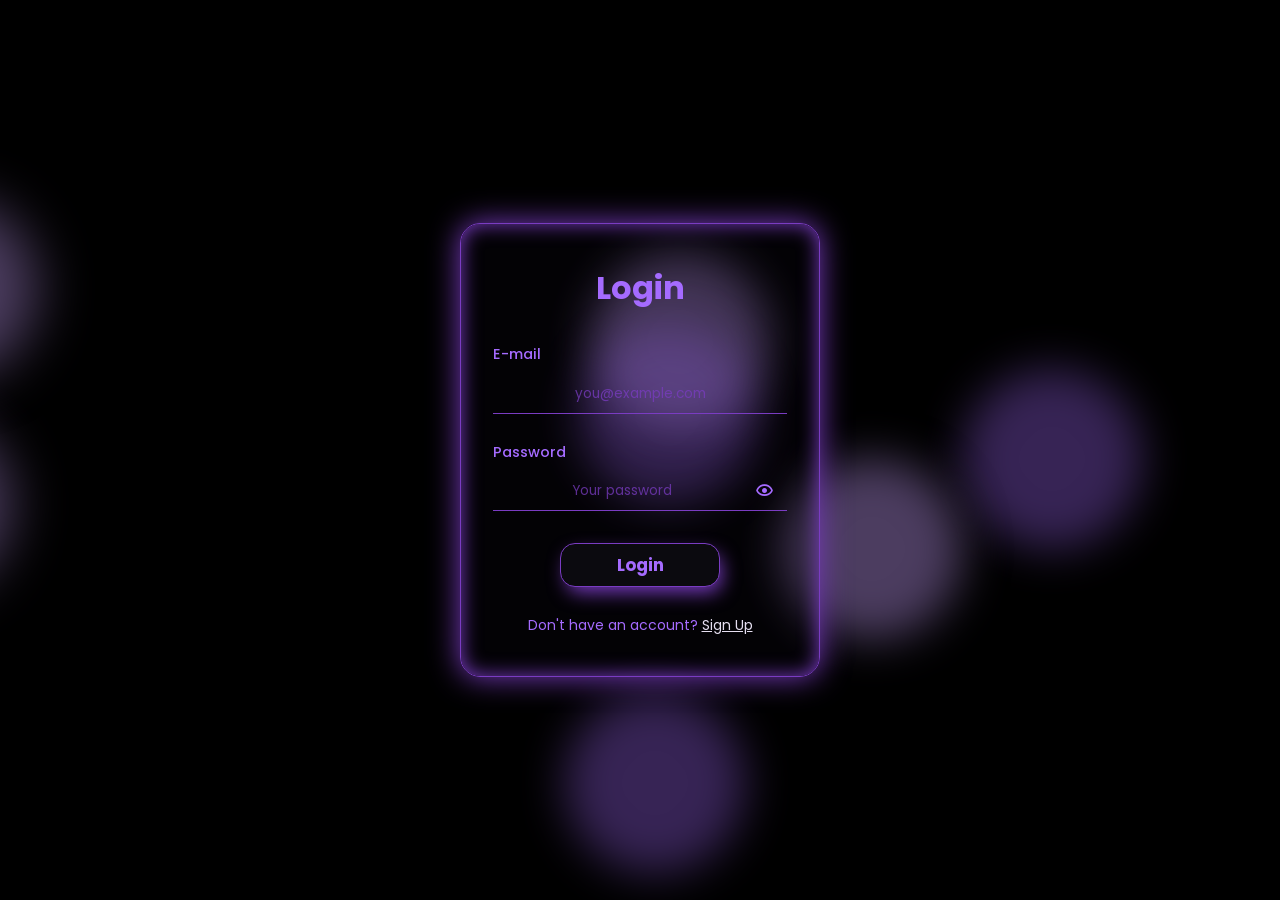
<file: MetacraftLogin.html>
<!DOCTYPE html>
<html lang="en">

<head>
    <meta charset="UTF-8">
    <meta name="viewport" content="width=device-width, initial-scale=1.0">
    <title>Login</title>
    <link rel="shortcut icon" href="image/m-craft.png" type="image/x-icon">
    <!-- for boxicons -->
    <link rel="stylesheet" href="https://unpkg.com/boxicons@2.1.4/css/boxicons.min.css">
    <link rel="stylesheet" href="css/responsive.css">
    <link rel="stylesheet" href="css/login.css">
</head>

<body class="auth-page">

    <div class="background" aria-hidden="true">
        <span class="ball"></span>
        <span class="ball"></span>
        <span class="ball"></span>
        <span class="ball"></span>
        <span class="ball"></span>
        <span class="ball"></span>
        <span class="ball"></span>
        <span class="ball"></span>
        <span class="ball"></span>
        <span class="ball"></span>
        <span class="ball"></span>
    </div>

    <div class="container">
        <form onsubmit="loginUser(event)">
            <h1>Login</h1>

            <div class="field">
                <label for="loginEmail">E-mail</label>
                <input type="email" id="loginEmail" required title="enter your email" autocomplete="email"
                    placeholder="you@example.com">
            </div>

            <div class="field">
                <label for="loginPass">Password</label>
                <div class="password-wrap">
                    <input type="password" id="loginPass" required title="enter your password"
                        autocomplete="current-password" placeholder="Your password">
                    <button type="button" id="eye" aria-label="Show password" aria-pressed="false">
                        <i class="bx bx-show"></i>
                    </button>
                </div>
            </div>

            <button type="submit" class="submit">Login</button>
            <p class="have-account">Don't have an account? <a href="MetacraftReg.html" class="signup-link">Sign
                    Up</a></p>
        </form>
    </div>

    <script>
        //for password show & hide toogle.....

        const pass = document.querySelector("#loginPass");
        const eyeBtn = document.querySelector("#eye");
        const eyeIcon = eyeBtn.querySelector("i");

        eyeBtn.addEventListener("click", () => {
            const show = pass.type === "password";
            pass.type = show ? "text" : "password";
            eyeIcon.className = show ? "bx bx-hide" : "bx bx-show";
            eyeBtn.setAttribute("aria-pressed", String(show));
            eyeBtn.setAttribute("aria-label", show ? "Hide password" : "Show password");
        });

        //check data from localstorage for login

        function loginUser(event) {
            event.preventDefault();

            let email = document.getElementById("loginEmail").value.trim(); // trim can removed extra space
            let password = document.getElementById("loginPass").value;

            // to target and get all user form localstorage
            let users = JSON.parse(localStorage.getItem("users")) || [];

            //to found macthing user in localstorage if already axists
            let foundUser = users.find(user => user.email === email && user.password === password);

            if (foundUser) {
                //save user in session storage for dashboard
                sessionStorage.setItem("currentUser", JSON.stringify(foundUser));

                //for persistent login tracking
                localStorage.setItem("loggedinEmail", email);

                alert("Login Successfully!");
                window.location.href = "dashboard.html";
            } else {
                alert("Oops! Looks like your email or password is wrong. New here? Sign up to get started!");

            }

        }

    </script>



</body>

</html>
</file>
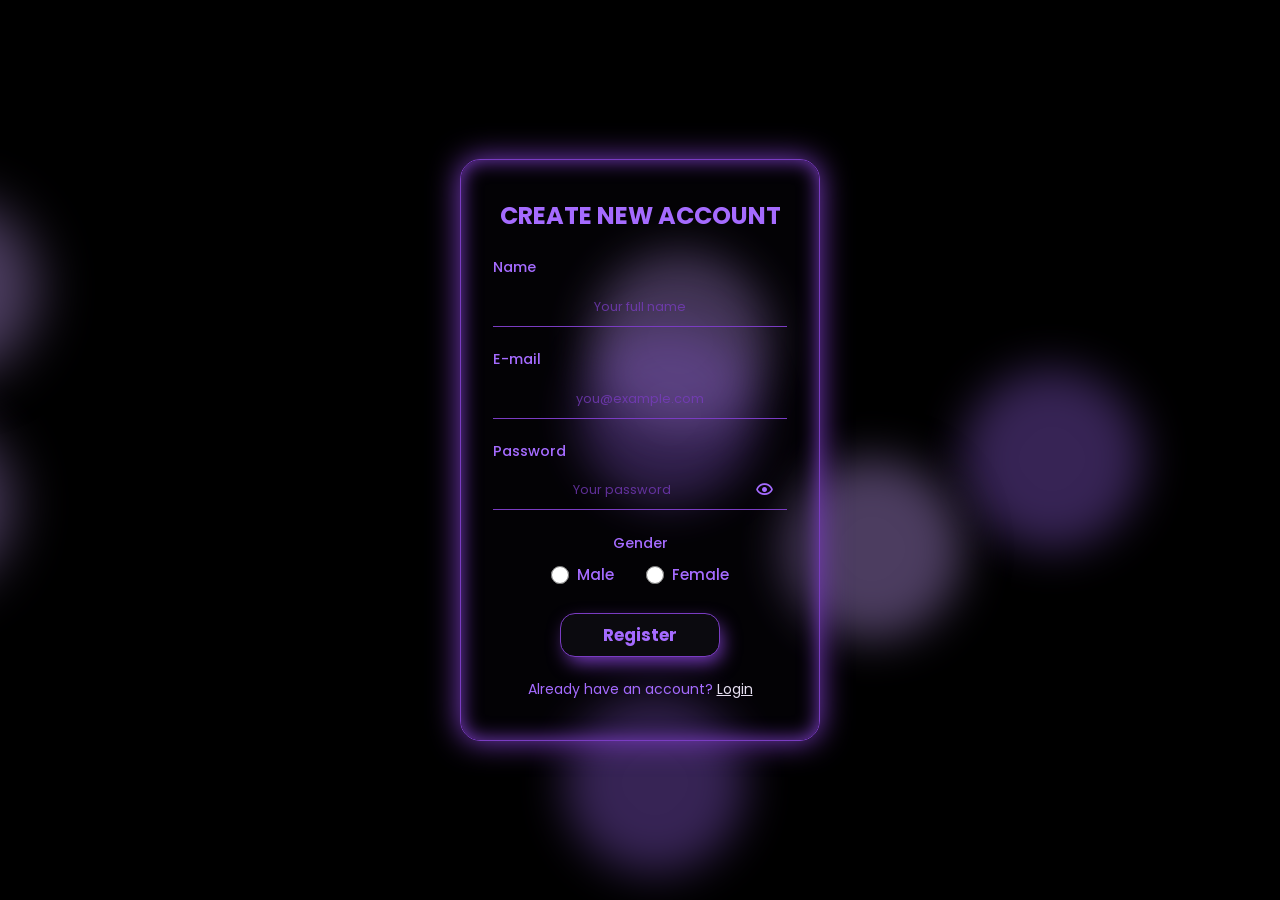
<file: MetacraftReg.html>
<!DOCTYPE html>
<html lang="en">

<head>
    <meta charset="UTF-8">
    <meta name="viewport" content="width=device-width, initial-scale=1.0">
    <title>Registration</title>
    <link rel="shortcut icon" href="image/m-craft.png" type="image/x-icon">
    <!--for boxicons-->
    <link rel="stylesheet" href="https://unpkg.com/boxicons@2.1.4/css/boxicons.min.css">
    <link rel="stylesheet" href="css/responsive.css">
    <link rel="stylesheet" href="css/registration.css">
</head>

<body class="auth-page">
    <div class="background" aria-hidden="true">
        <span class="ball"></span>
        <span class="ball"></span>
        <span class="ball"></span>
        <span class="ball"></span>
        <span class="ball"></span>
        <span class="ball"></span>
        <span class="ball"></span>
        <span class="ball"></span>
        <span class="ball"></span>
        <span class="ball"></span>
        <span class="ball"></span>
    </div>

    <div class="container">
        <form onsubmit="registerUser(event)">
            <h2>CREATE NEW ACCOUNT</h2>

            <div class="field">
                <label for="username">Name</label>
                <input type="text" id="username" required pattern="[A-Za-z\s]{3,}" placeholder="Your full name"
                    title="Name should contain only letters and spaces, minimum 3 characters" autocomplete="name">
            </div>

            <div class="field">
                <label for="email">E-mail</label>
                <input type="email" id="email" required title="Enter a valid email address" placeholder="you@example.com"
                    autocomplete="email">
            </div>

            <div class="field">
                <label for="password">Password</label>
                <div class="password-wrap">
                    <input type="password" id="password" required placeholder="Your password"
                        autocomplete="new-password"
                        pattern="^(?=.*[0-9])(?=.*[A-Z])(?=.*[a-z])(?=.*[!@#$%^&*_+])[0-9A-Za-z!@#$%^&*_+]{8,15}$"
                        title="Password must be 8-15 characters long, contain at least one uppercase letter, one lowercase letter, one number, and one special character">
                    <button type="button" id="eye" aria-label="Show password" aria-pressed="false">
                        <i class="bx bx-show"></i>
                    </button>
                </div>
            </div>

            <fieldset class="gender">
                <legend>Gender</legend>
                <div class="gender-options">
                    <label class="gender-label">
                        <input type="radio" name="gender" value="male" required> Male
                    </label>
                    <label class="gender-label">
                        <input type="radio" name="gender" value="female" required> Female
                    </label>
                </div>
            </fieldset>

            <button type="submit" class="submit">Register</button>

            <p class="have-account">Already have an account? <a href="MetacraftLogin.html" class="login-link">Login</a>
            </p>
        </form>
    </div>

    <script>
        //for password show & hide toogle.....

        const pass = document.querySelector("#password");
        const eyeBtn = document.querySelector("#eye");
        const eyeIcon = eyeBtn.querySelector("i");

        eyeBtn.addEventListener("click", () => {
            const show = pass.type === "password";
            pass.type = show ? "text" : "password";
            eyeIcon.className = show ? "bx bx-hide" : "bx bx-show";
            eyeBtn.setAttribute("aria-pressed", String(show));
            eyeBtn.setAttribute("aria-label", show ? "Hide password" : "Show password");
        });

        //for data storing on local storage.....

        function registerUser(event) {
            event.preventDefault();//for stop user to redirect login page with out complete all process.....

            let name = document.getElementById("username").value.trim(); // trim can removed extra space
            let email = document.getElementById("email").value.trim();
            let password = document.getElementById("password").value;
            let gender = document.querySelector('input[name="gender"]:checked').value;

            //get existing user from localstorage.....
            let users = JSON.parse(localStorage.getItem("users")) || [];

            //Check if this email is already exists
            let exists = users.find(user => user.email === email);
            if (exists) {
                alert("This email is already registered. Try logging in.");
                return;
            }

            //create new users object
            let newuser = {
                name: name,
                email: email,
                password: password,
                gender: gender,
                history: []
            };

            //add new user and save to localstorege
            users.push(newuser);
            localStorage.setItem("users", JSON.stringify(users));

            alert("Registered Successfully! Now Login.");
            window.location.href = "MetacraftLogin.html"; // redirect to ligin page
        }

    </script>
</body>

</html>
</file>
<file: css/responsive.css>
/* =========================================================
   MetaCraft — Global Responsive Foundation
   Loaded by every page BEFORE the page stylesheet.
   Page-specific layout lives in the page stylesheet;
   only cross-cutting rules belong here.
   ========================================================= */

:root {
    --mc-purple: #966AAD;
    --mc-purple-light: #c79acd;
    --mc-pink: #FAD8F8;
    --mc-accent: #A56BFF;
    --mc-bg: #0b0a0f;
    --mc-bg-deep: #090712;
    --mc-border: #a56dde;

    /* Fixed navbar height (index / about) */
    --mc-nav-h: 4.5rem;
    /* Fixed mobile header height (dashboard / history) */
    --mc-mobile-header-h: 60px;

    /* Fluid spacing + max width */
    --mc-gutter: clamp(1rem, 4vw, 2rem);
    --mc-max-width: 1200px;
}

*,
*::before,
*::after {
    box-sizing: border-box;
}

html {
    -webkit-text-size-adjust: 100%;
    text-size-adjust: 100%;
    scroll-padding-top: calc(var(--mc-nav-h) + 1rem);
}

body {
    max-width: 100%;
    min-height: 100vh;
    min-height: 100dvh;
    overflow-x: hidden;
}

/* Media never spills out of its column */
img,
svg,
video,
canvas,
iframe {
    max-width: 100%;
}

img,
video {
    height: auto;
}

/* Long words / emails must not create a sideways scrollbar */
h1,
h2,
h3,
h4,
h5,
h6,
p,
li,
td,
th,
dd,
dt,
label,
span,
a,
strong {
    overflow-wrap: break-word;
}

/* Inputs inherit typography — also prevents iOS zoom-on-focus */
input,
select,
textarea {
    font-family: inherit;
    font-size: max(1rem, 16px);
    max-width: 100%;
}

/* Anchor jumps clear the fixed navbar */
[id] {
    scroll-margin-top: calc(var(--mc-nav-h) + 1rem);
}

/* Scrollable regions instead of page-level overflow */
.table-wrapper,
.scroll-x {
    max-width: 100%;
    overflow-x: auto;
    -webkit-overflow-scrolling: touch;
}

/* Keyboard focus stays visible */
a:focus-visible,
button:focus-visible,
input:focus-visible,
select:focus-visible,
textarea:focus-visible {
    outline: 2px solid var(--mc-purple-light);
    outline-offset: 3px;
}

/* Respect users who ask for less motion */
@media (prefers-reduced-motion: reduce) {

    *,
    *::before,
    *::after {
        animation-duration: 0.01ms !important;
        animation-iteration-count: 1 !important;
        transition-duration: 0.01ms !important;
        scroll-behavior: auto !important;
    }
}
</file>
<file: css/login.css>
@import url('https://fonts.googleapis.com/css2?family=Poppins:wght@300;400;500;600;700&display=swap');

* {
  margin: 0;
  padding: 0;
  box-sizing: border-box;
  font-family: 'Poppins', sans-serif;
}

html {
  -webkit-text-size-adjust: 100%;
  text-size-adjust: 100%;
}

/* Background + Base Text */
body {
  background-color: #0B0A0F; /* Deep Black */
  color: #E6DFF1; /* Light lavender text for readability */
  min-height: 100vh;
  min-height: 100dvh;
  overflow-x: hidden;
  display: flex;
  align-items: center;
  justify-content: center;
  /* Fluid breathing room + safe-area insets for notched phones */
  padding: clamp(1rem, 5vw, 2.5rem);
  padding-top: max(clamp(1rem, 5vw, 2.5rem), env(safe-area-inset-top));
  padding-bottom: max(clamp(1rem, 5vw, 2.5rem), env(safe-area-inset-bottom));
}

/* Card wrapper — flex centring above, so no absolute positioning.
   `position: relative` keeps it above the fixed animated background. */
.container {
  position: relative;
  z-index: 1;
  width: 100%;
  max-width: 360px;
  margin: auto;
  min-width: 0;
}

/* Form Card */
form {
  width: 100%;
  height: auto;
  min-height: 0;
  max-width: 100%;
  padding: clamp(1.75rem, 6vw, 2.5rem) clamp(1.25rem, 5vw, 2rem);
  display: flex;
  flex-direction: column;
  align-items: center;
  justify-content: center;
  gap: clamp(1.25rem, 4vw, 1.75rem);
  text-align: center;
  background-color: #1410202b; /* Blackish with purple tint */
  border: 1px solid #7A3CC2; /* Purple border */
  border-radius: 20px;
  box-shadow: 0 0 30px #7A3CC2, inset 0 0 20px #7A3CC2;
}

form h1 {
  margin-bottom: 0.25rem;
  font-size: clamp(1.6rem, 7vw, 2rem);
  color: #A56BFF; /* Bright Purple */
}

/* Field groups */
.field {
  width: 100%;
  display: flex;
  flex-direction: column;
  gap: 0.4rem;
  text-align: left;
  min-width: 0;
}

form label {
  color: #A56BFF;
  font-size: 0.9rem;
  font-weight: 500;
}

/* Inputs */
form input {
  width: 100%;
  min-width: 0;
  padding: 0.5rem 0.25rem;
  border: none;
  border-bottom: 1px solid #7A3CC2;
  background-color: transparent;
  text-align: center;
  color: #E6DFF1;
  transition: all 0.3s ease;
}

form input::placeholder {
  color: #7A3CC2;
  opacity: 0.75;
  font-size: 0.85rem;
}

input:focus {
  outline: none;
  border-bottom: 3px solid #A56BFF;
  transform: translateY(-2px);
}

/* Password field + show/hide toggle */
.password-wrap {
  position: relative;
  width: 100%;
  display: flex;
  align-items: center;
  min-width: 0;
}

.password-wrap input {
  width: 100%;
  padding-right: 2.5rem;
}

/* Icons */
.bx-show {
  color: #A56BFF;
}

.bx-hide {
  color: #4C3D60;
}

#eye {
  position: absolute;
  right: 0.1rem;
  top: 50%;
  transform: translateY(-50%);
  background-color: transparent;
  border: none;
  outline: none;
  cursor: pointer;
  font-size: 20px;
  width: 40px;
  height: 40px;
  display: grid;
  place-items: center;
  transition: all 0.3s ease;
  color: #A56BFF;
}

#eye:hover {
  scale: 1.2;
}

/* Button */
.submit {
  width: min(100%, 160px);
  max-width: 100%;
  height: 44px;
  margin-top: 0.25rem;
  border: 1px solid #7A3CC2;
  border-radius: 15px;
  color: #A56BFF;
  z-index: 1;
  background: #0B0A0F;
  position: relative;
  font-weight: 700;
  font-size: 17px;
  -webkit-box-shadow: 4px 8px 19px -3px #7A3CC2;
  box-shadow: 4px 8px 19px -3px #7A3CC2;
  transition: all 250ms;
  overflow: hidden;
  cursor: pointer;
}

.submit::before {
  content: "";
  position: absolute;
  top: 0;
  left: 0;
  height: 100%;
  width: 0;
  border-radius: 15px;
  background-color: #A56BFF;
  z-index: -1;
  transition: all 250ms;
}

.submit:hover {
  color: #0B0A0F;
  transform: scale(1.05);
}

.submit:hover::before {
  width: 100%;
}

/* Account link */
.have-account {
  color: #A56BFF;
  font-size: 14px;
  margin: 0;
  max-width: 28ch;
}

.have-account a {
  color: #E6DFF1;
  transition: all 0.3s ease;
}

/* =========================================================
   Responsive
   ========================================================= */

/* --- Small phone --- */
@media (max-width: 380px) {
  form {
    padding: 1.5rem 1rem;
    border-radius: 16px;
  }

  form h1 {
    font-size: 1.4rem;
  }

  .submit {
    width: 100%;
    font-size: 16px;
  }

  .have-account {
    font-size: 13px;
  }
}

/* --- Short screens: let the page scroll instead of clipping the card --- */
@media (max-height: 620px) {
  body {
    align-items: flex-start;
  }
}

@media (max-height: 460px) and (orientation: landscape) {
  body {
    padding: 1rem 1rem calc(1rem + env(safe-area-inset-bottom));
  }

  form {
    box-shadow: 0 0 20px #7A3CC2, inset 0 0 12px #7A3CC2;
  }
}

/* --- Touch devices: no sticky hover scale --- */
@media (hover: none) {

  .submit:hover,
  #eye:hover {
    transform: none;
    scale: 1;
  }
}

/* Animated Background Balls */
@keyframes move {
  100% {
    transform: translate3d(0, 0, 1px) rotate(360deg);
  }
}

.background {
  position: fixed;
  inset: 0;
  /* 100vw/100vh include the scrollbar and can cause sideways scroll */
  width: 100%;
  height: 100%;
  top: 0;
  left: 0;
  z-index: 0;
  background: #000000;
  overflow: hidden;
  pointer-events: none;
}

.ball {
  position: absolute;
  width: 20vmin;
  height: 20vmin;
  border-radius: 50%;
  backface-visibility: hidden;
  animation: move linear infinite;
}

.ball:nth-child(odd) {
  color: #4C3D60; /* Dark Purple */
}

.ball:nth-child(even) {
  color: #A56BFF55; /* Soft glowing purple */
}

/* Ball positions */
.ball:nth-child(1) {
  top: 77%;
  left: 88%;
  animation-duration: 40s;
  animation-delay: -3s;
  transform-origin: 16vw -2vh;
  box-shadow: 40vmin 0 6vmin currentColor;
}

.ball:nth-child(2) {
  top: 42%;
  left: 2%;
  animation-duration: 53s;
  animation-delay: -29s;
  transform-origin: -19vw 21vh;
  box-shadow: -40vmin 0 5vmin currentColor;
}

.ball:nth-child(3) {
  top: 28%;
  left: 18%;
  animation-duration: 49s;
  animation-delay: -8s;
  transform-origin: -22vw 3vh;
  box-shadow: 40vmin 0 5vmin currentColor;
}

.ball:nth-child(4) {
  top: 50%;
  left: 79%;
  animation-duration: 26s;
  animation-delay: -21s;
  transform-origin: -17vw -6vh;
  box-shadow: 40vmin 0 5vmin currentColor;
}

.ball:nth-child(5) {
  top: 46%;
  left: 15%;
  animation-duration: 36s;
  animation-delay: -40s;
  transform-origin: 4vw 0vh;
  box-shadow: -40vmin 0 6vmin currentColor;
}

.ball:nth-child(6) {
  top: 77%;
  left: 16%;
  animation-duration: 31s;
  animation-delay: -10s;
  transform-origin: 18vw 4vh;
  box-shadow: 40vmin 0 5vmin currentColor;
}

.ball:nth-child(7) {
  top: 22%;
  left: 17%;
  animation-duration: 55s;
  animation-delay: -6s;
  transform-origin: 1vw -23vh;
  box-shadow: -40vmin 0 6vmin currentColor;
}

.ball:nth-child(8) {
  top: 41%;
  left: 47%;
  animation-duration: 43s;
  animation-delay: -28s;
  transform-origin: 25vw -3vh;
  box-shadow: 40vmin 0 5vmin currentColor;
}

.ball:nth-child(9) {
  top: 51%;
  left: 33%;
  animation-duration: 43s;
  animation-delay: -28s;
  transform-origin: 25vw -3vh;
  box-shadow: 40vmin 0 5vmin currentColor;
}

.ball:nth-child(10) {
  top: 36%;
  left: 17%;
  animation-duration: 43s;
  animation-delay: -28s;
  transform-origin: 25vw -3vh;
  box-shadow: 40vmin 0 5vmin currentColor;
}
</file>
<file: css/registration.css>
@import url('https://fonts.googleapis.com/css2?family=Poppins:wght@300;400;500;600;700&display=swap');

* {
  margin: 0;
  padding: 0;
  box-sizing: border-box;
  font-family: 'Poppins', sans-serif;
}

html {
  -webkit-text-size-adjust: 100%;
  text-size-adjust: 100%;
}

/* Background + Base Text */
body {
  background-color: #0B0A0F; /* Deep black */
  color: #E6DFF1; /* Soft lavender */
  min-height: 100vh;
  min-height: 100dvh;
  overflow-x: hidden;
  display: flex;
  align-items: center;
  justify-content: center;
  /* Fluid breathing room + safe-area insets for notched phones */
  padding: clamp(1rem, 5vw, 2.5rem);
  padding-top: max(clamp(1rem, 5vw, 2.5rem), env(safe-area-inset-top));
  padding-bottom: max(clamp(1rem, 5vw, 2.5rem), env(safe-area-inset-bottom));
}

/* Card wrapper — flex centring above, so no absolute positioning.
   `position: relative` keeps it above the fixed animated background. */
.container {
  position: relative;
  z-index: 1;
  width: 100%;
  max-width: 360px;
  margin: auto;
  min-width: 0;
}

/* Form */
form {
  width: 100%;
  height: auto;
  min-height: 0;
  max-width: 100%;
  padding: clamp(1.75rem, 6vw, 2.5rem) clamp(1.25rem, 5vw, 2rem);
  display: flex;
  flex-direction: column;
  align-items: center;
  justify-content: center;
  gap: clamp(1rem, 3.5vw, 1.4rem);
  text-align: center;
  background-color: #1410202b; /* Blackish with purple tint */
  border: 1px solid #7A3CC2; /* Vibrant purple */
  border-radius: 20px;
  box-shadow: 0 0 30px #7A3CC2, inset 0 0 20px #7A3CC2;
}

form h2 {
  margin-bottom: 0.25rem;
  font-size: clamp(1.15rem, 5.5vw, 1.5rem);
  line-height: 1.3;
  color: #A56BFF; /* Bright purple */
}

/* Field groups */
.field {
  width: 100%;
  display: flex;
  flex-direction: column;
  gap: 0.4rem;
  text-align: left;
  min-width: 0;
}

form label {
  color: #A56BFF;
  font-size: 0.9rem;
  font-weight: 500;
}

/* Inputs */
form input {
  width: 100%;
  min-width: 0;
  padding: 0.5rem 0.25rem;
  border: none;
  border-bottom: 1px solid #7A3CC2;
  background-color: transparent;
  text-align: center;
  color: #E6DFF1;
  transition: all 0.3s ease;
}

form input::placeholder {
  color: #7A3CC2;
  opacity: 0.75;
  font-size: 0.8rem;
}

input:focus {
  outline: none;
  border-bottom: 3px solid #A56BFF;
  transform: translateY(-2px);
}

/* Password field + show/hide toggle */
.password-wrap {
  position: relative;
  width: 100%;
  display: flex;
  align-items: center;
  min-width: 0;
}

.password-wrap input {
  width: 100%;
  padding-right: 2.5rem;
}

/* Icons */
.bx-show {
  color: #A56BFF;
}

.bx-hide {
  color: #4C3D60;
}

#eye {
  position: absolute;
  right: 0.1rem;
  top: 50%;
  transform: translateY(-50%);
  background-color: transparent;
  border: none;
  outline: none;
  cursor: pointer;
  font-size: 20px;
  width: 40px;
  height: 40px;
  display: grid;
  place-items: center;
  transition: all 0.3s ease;
  color: #A56BFF;
}

#eye:hover {
  scale: 1.2;
}

/* Gender Section */
.gender {
  width: 100%;
  border: 0;
  padding: 0;
  margin: 0;
  min-width: 0;
}

.gender legend {
  color: #A56BFF;
  font-size: 0.9rem;
  font-weight: 500;
  margin-bottom: 0.6rem;
}

.gender-options {
  display: flex;
  align-items: center;
  justify-content: center;
  flex-wrap: wrap;
  gap: clamp(0.75rem, 4vw, 2rem);
}

.gender-label {
  display: inline-flex;
  align-items: center;
  gap: 0.5rem;
  cursor: pointer;
  font-size: 0.95rem;
}

input[type="radio"] {
  accent-color: #A56BFF;
  width: 18px;
  height: 18px;
  flex-shrink: 0;
  margin: 0;
}

/* Submit Button */
.submit {
  width: min(100%, 160px);
  max-width: 100%;
  height: 44px;
  margin-top: 0.25rem;
  border: 1px solid #7A3CC2;
  border-radius: 15px;
  color: #A56BFF;
  z-index: 1;
  background: #0B0A0F;
  position: relative;
  font-weight: 700;
  font-size: 17px;
  -webkit-box-shadow: 4px 8px 19px -3px #7A3CC2;
  box-shadow: 4px 8px 19px -3px #7A3CC2;
  transition: all 250ms;
  overflow: hidden;
  cursor: pointer;
}

.submit::before {
  content: "";
  position: absolute;
  top: 0;
  left: 0;
  height: 100%;
  width: 0;
  border-radius: 15px;
  background-color: #A56BFF;
  z-index: -1;
  transition: all 250ms;
}

.submit:hover {
  color: #0B0A0F;
  transform: scale(1.05);
}

.submit:hover::before {
  width: 100%;
}

/* Account link */
.have-account {
  color: #A56BFF;
  font-size: 14px;
  margin: 0;
  max-width: 28ch;
}

.have-account a {
  color: #E6DFF1;
  transition: all 0.3s ease;
}

/* =========================================================
   Responsive
   ========================================================= */

/* --- Small phone --- */
@media (max-width: 380px) {
  form {
    padding: 1.5rem 1rem;
    border-radius: 16px;
  }

  form h2 {
    font-size: 1.05rem;
  }

  .submit {
    width: 100%;
    font-size: 16px;
  }

  .have-account {
    font-size: 13px;
  }

  .gender-options {
    gap: 0.75rem;
  }
}

/* --- Short screens: let the page scroll instead of clipping the card --- */
@media (max-height: 700px) {
  body {
    align-items: flex-start;
  }
}

@media (max-height: 500px) and (orientation: landscape) {
  body {
    padding: 1rem 1rem calc(1rem + env(safe-area-inset-bottom));
  }

  form {
    box-shadow: 0 0 20px #7A3CC2, inset 0 0 12px #7A3CC2;
  }
}

/* --- Touch devices: no sticky hover scale --- */
@media (hover: none) {

  .submit:hover,
  #eye:hover {
    transform: none;
    scale: 1;
  }
}

/* Background Balls */
@keyframes move {
  100% {
    transform: translate3d(0, 0, 1px) rotate(360deg);
  }
}

.background {
  position: fixed;
  inset: 0;
  /* 100vw/100vh include the scrollbar and can cause sideways scroll */
  width: 100%;
  height: 100%;
  top: 0;
  left: 0;
  z-index: 0;
  background: #000000;
  overflow: hidden;
  pointer-events: none;
}

.ball {
  position: absolute;
  width: 20vmin;
  height: 20vmin;
  border-radius: 50%;
  backface-visibility: hidden;
  animation: move linear infinite;
}

.ball:nth-child(odd) {
  color: #4C3D60; /* Dark purple */
}

.ball:nth-child(even) {
  color: #A56BFF55; /* Soft glowing purple */
}

/* Ball positions */
.ball:nth-child(1) {
  top: 77%;
  left: 88%;
  animation-duration: 40s;
  animation-delay: -3s;
  transform-origin: 16vw -2vh;
  box-shadow: 40vmin 0 6vmin currentColor;
}

.ball:nth-child(2) {
  top: 42%;
  left: 2%;
  animation-duration: 53s;
  animation-delay: -29s;
  transform-origin: -19vw 21vh;
  box-shadow: -40vmin 0 5vmin currentColor;
}

.ball:nth-child(3) {
  top: 28%;
  left: 18%;
  animation-duration: 49s;
  animation-delay: -8s;
  transform-origin: -22vw 3vh;
  box-shadow: 40vmin 0 5vmin currentColor;
}

.ball:nth-child(4) {
  top: 50%;
  left: 79%;
  animation-duration: 26s;
  animation-delay: -21s;
  transform-origin: -17vw -6vh;
  box-shadow: 40vmin 0 5vmin currentColor;
}

.ball:nth-child(5) {
  top: 46%;
  left: 15%;
  animation-duration: 36s;
  animation-delay: -40s;
  transform-origin: 4vw 0vh;
  box-shadow: -40vmin 0 6vmin currentColor;
}

.ball:nth-child(6) {
  top: 77%;
  left: 16%;
  animation-duration: 31s;
  animation-delay: -10s;
  transform-origin: 18vw 4vh;
  box-shadow: 40vmin 0 5vmin currentColor;
}

.ball:nth-child(7) {
  top: 22%;
  left: 17%;
  animation-duration: 55s;
  animation-delay: -6s;
  transform-origin: 1vw -23vh;
  box-shadow: -40vmin 0 6vmin currentColor;
}

.ball:nth-child(8) {
  top: 41%;
  left: 47%;
  animation-duration: 43s;
  animation-delay: -28s;
  transform-origin: 25vw -3vh;
  box-shadow: 40vmin 0 5vmin currentColor;
}

.ball:nth-child(9) {
  top: 51%;
  left: 33%;
  animation-duration: 43s;
  animation-delay: -28s;
  transform-origin: 25vw -3vh;
  box-shadow: 40vmin 0 5vmin currentColor;
}

.ball:nth-child(10) {
  top: 36%;
  left: 17%;
  animation-duration: 43s;
  animation-delay: -28s;
  transform-origin: 25vw -3vh;
  box-shadow: 40vmin 0 5vmin currentColor;
}
</file>
